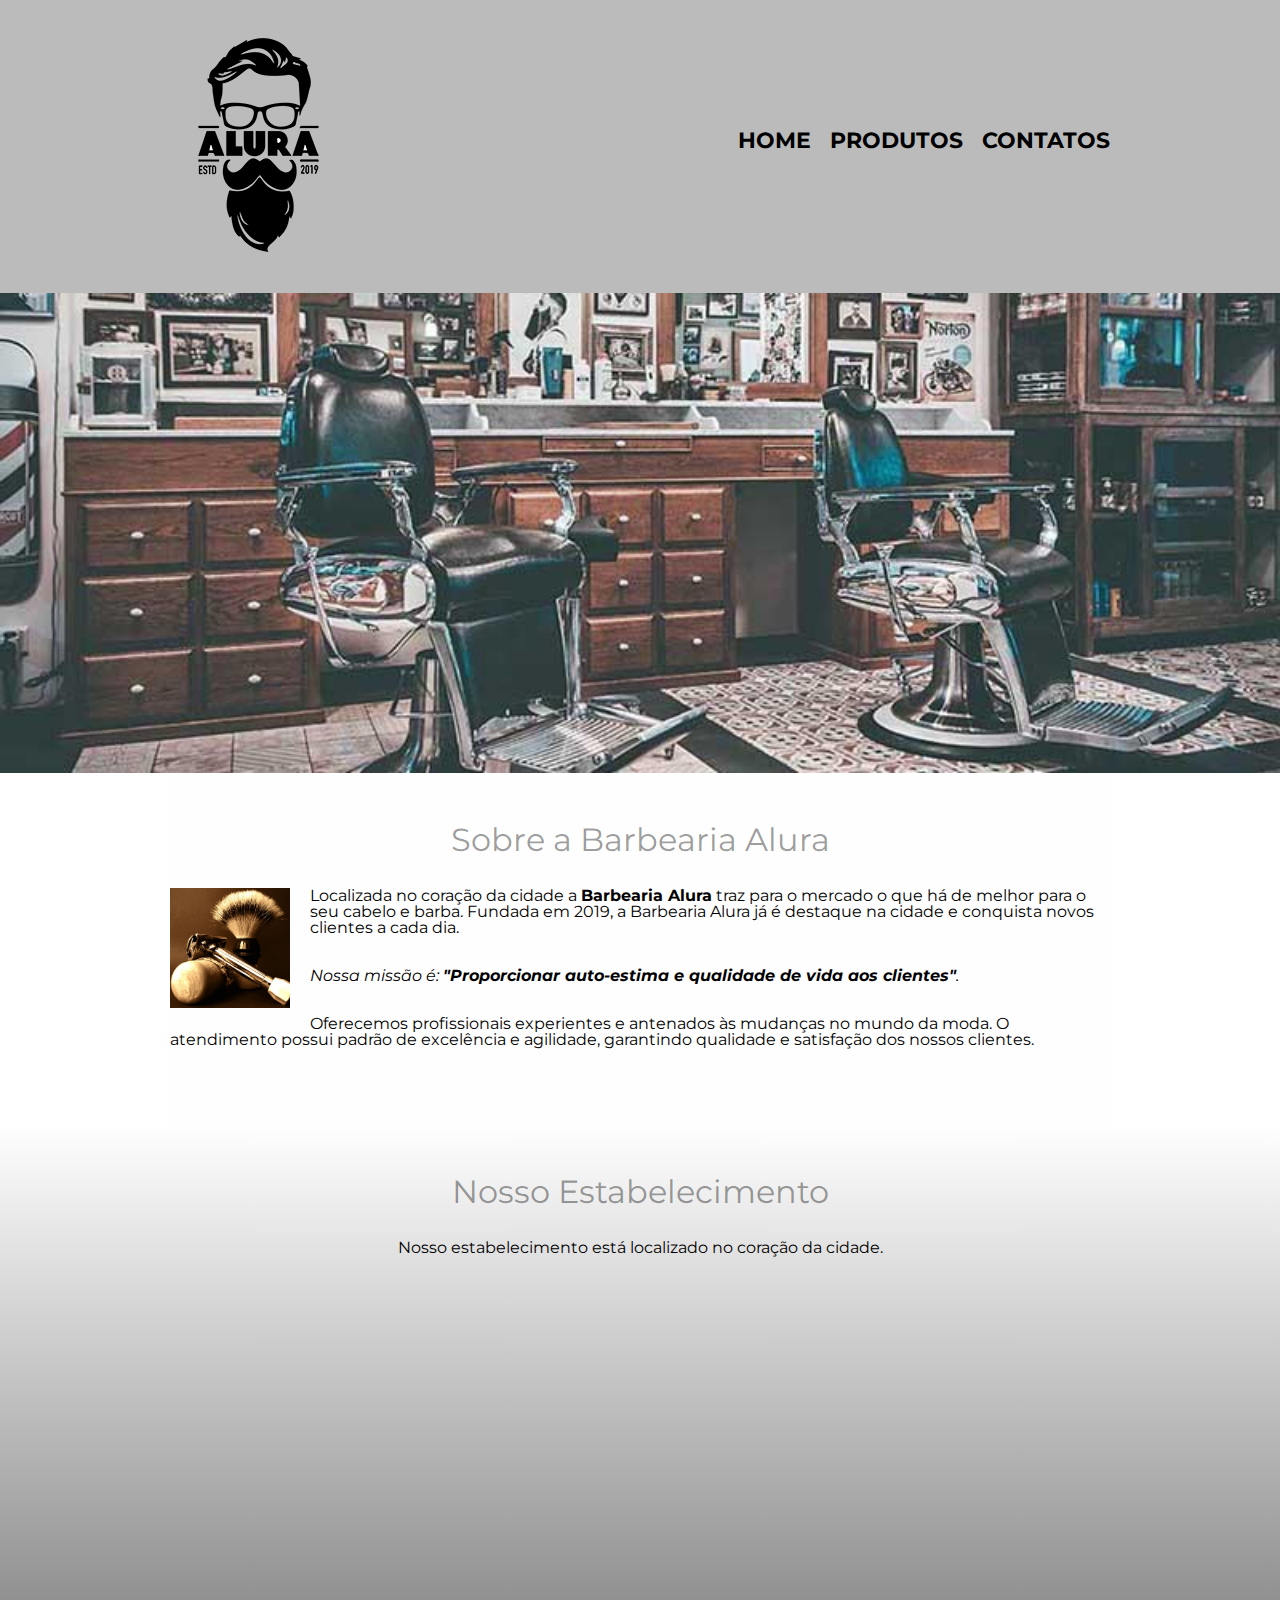
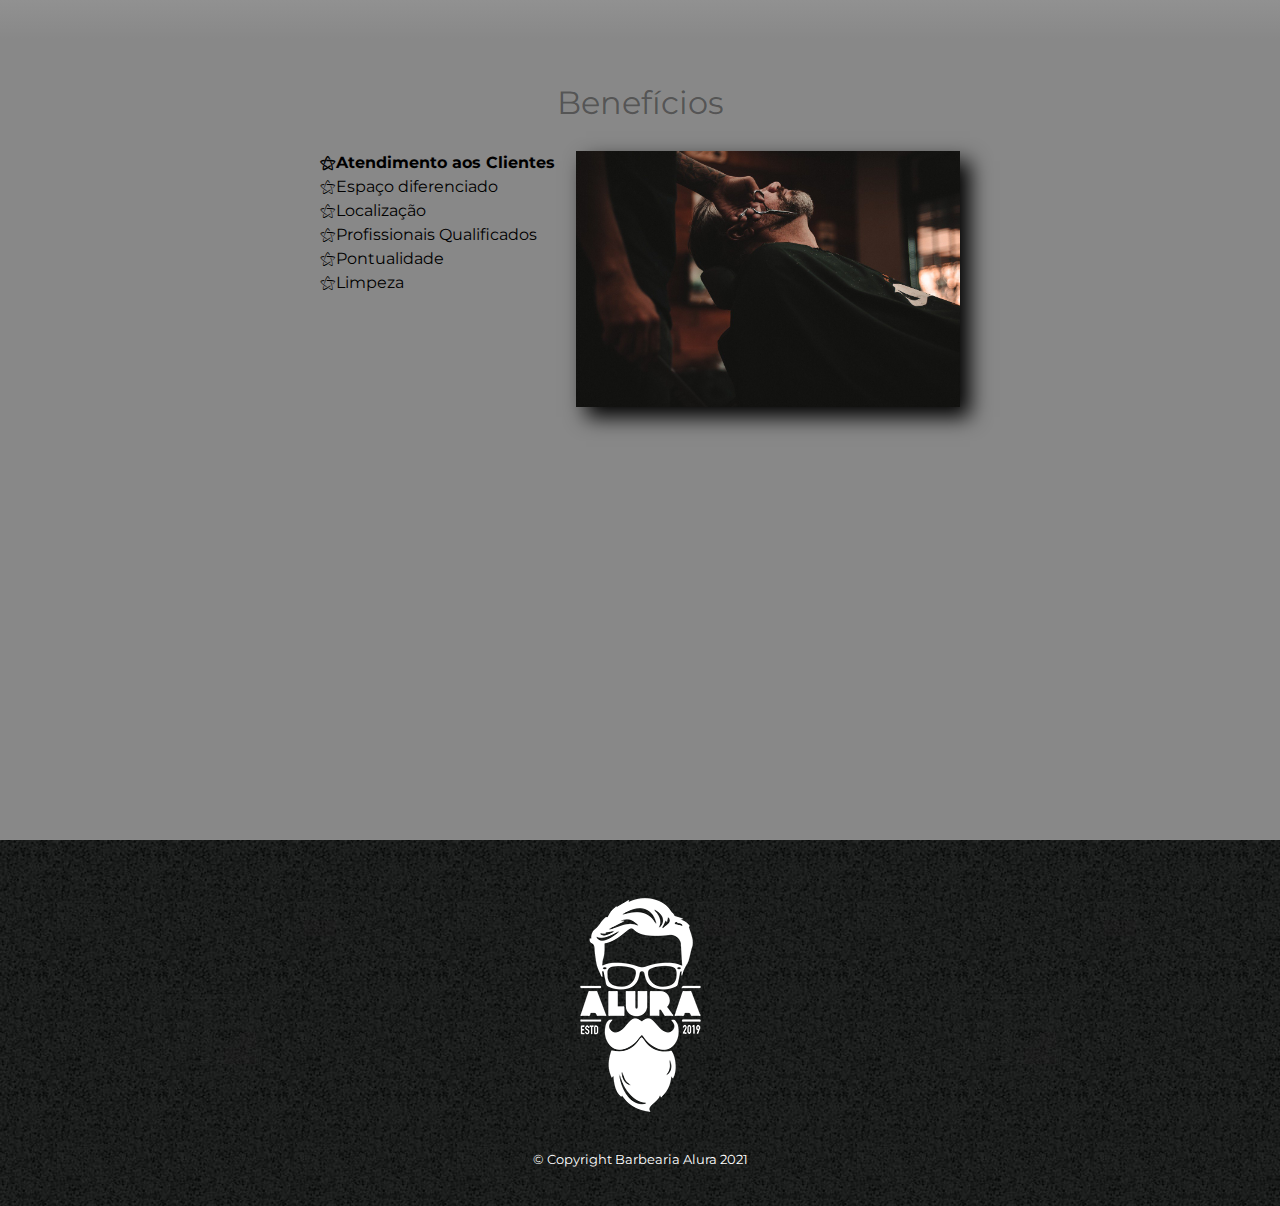
<file: index.html>
<!DOCTYPE html>  

<html lang="pt-br">
	<head>
		<meta charset="utf-8">
		<meta name="viewport" content="width=device-width">
		<title>Barbearia Alura</title>
		<link rel="stylesheet" href="reset.css">
		<link rel="stylesheet" href="style.css">
		<link href="https://fonts.googleapis.com/css?family=Montserrat&display=swap" rel="stylesheet">
	</head>
	<body>
		<header>
			<div class="caixa">
				<h1><img src="logo.png"></h1>
				<nav>
					<ul>
						<li><a href="index.html">Home</a></li>
						<li><a href="produtos.html">Produtos</a></li>
						<li><a href="contato.html">Contatos</a></li>
					</ul>
				</nav>
			</div>
		</header>

		<img class="banner" src="banner.jpg">

		<main>
			<section class="principal">

				<h2 class="titulo-principal">Sobre a Barbearia Alura</h2>

				<img src="utensilios.jpg" class="utensilios" alt="imagem de utensílios de barbeiro">

				<p>Localizada no coração da cidade a <strong>Barbearia Alura</strong> traz para o mercado o que há de melhor para o seu cabelo e barba. Fundada em 2019, a Barbearia Alura já é destaque na cidade e conquista novos clientes a cada dia.</p>

				<p id="missao">	<em>Nossa missão é: <strong>"Proporcionar auto-estima e qualidade de vida aos clientes"</strong>.</em></p>

				<p>Oferecemos profissionais experientes e antenados às mudanças no mundo da moda. O atendimento possui padrão de excelência e agilidade, garantindo qualidade e satisfação dos nossos clientes.</p>
			</section>

			<section class="mapa">
					<h3 class="titulo-principal">Nosso Estabelecimento</h3>
					<p>Nosso estabelecimento está localizado no coração da cidade.</p>
					<div class="mapa-conteudo">
						<iframe src="https://www.google.com/maps/embed?pb=!1m18!1m12!1m3!1d3030.6176409124137!2d-46.63481072769896!3d-23.588047662865403!2m3!1f0!2f0!3f0!3m2!1i1024!2i768!4f13.1!3m3!1m2!1s0x94ce5a2b2ed7f3a1%3A0xab35da2f5ca62674!2sCaelum%20-%20Escola%20de%20Tecnologia!5e0!3m2!1spt-BR!2sbr!4v1642127310627!5m2!1spt-BR!2sbr" width="100%" height="300" style="border:0;" allowfullscreen="" loading="lazy"></iframe>
					</div>

			</section>

			<section class="beneficios">
				<h3 class="titulo-principal">Benefícios</h3>
				<div class="conteudo-beneficios">
					<ul class="lista-beneficios">
						<li class="itens">Atendimento aos Clientes</li>
						<li class="itens">Espaço diferenciado</li>
						<li class="itens">Localização</li>
						<li class="itens">Profissionais Qualificados</li>
						<li class="itens">Pontualidade</li>
						<li class="itens">Limpeza</li>
					</ul><img src="beneficios.jpg" class="imagem-beneficios">
				</div>
				<div class="video">
					<iframe width="100%" height="315" src="https://www.youtube.com/embed/wcVVXUV0YUY" title="YouTube video player" frameborder="0" allow="accelerometer; autoplay; clipboard-write; encrypted-media; gyroscope; picture-in-picture" allowfullscreen></iframe>
				</div>
			</section>
		</main>

		<footer>
			<img src="logo-branco.png">
			<p class="copyright">&copy; Copyright Barbearia Alura 2021</p>
		</footer>

	</body>
</html>
</file>
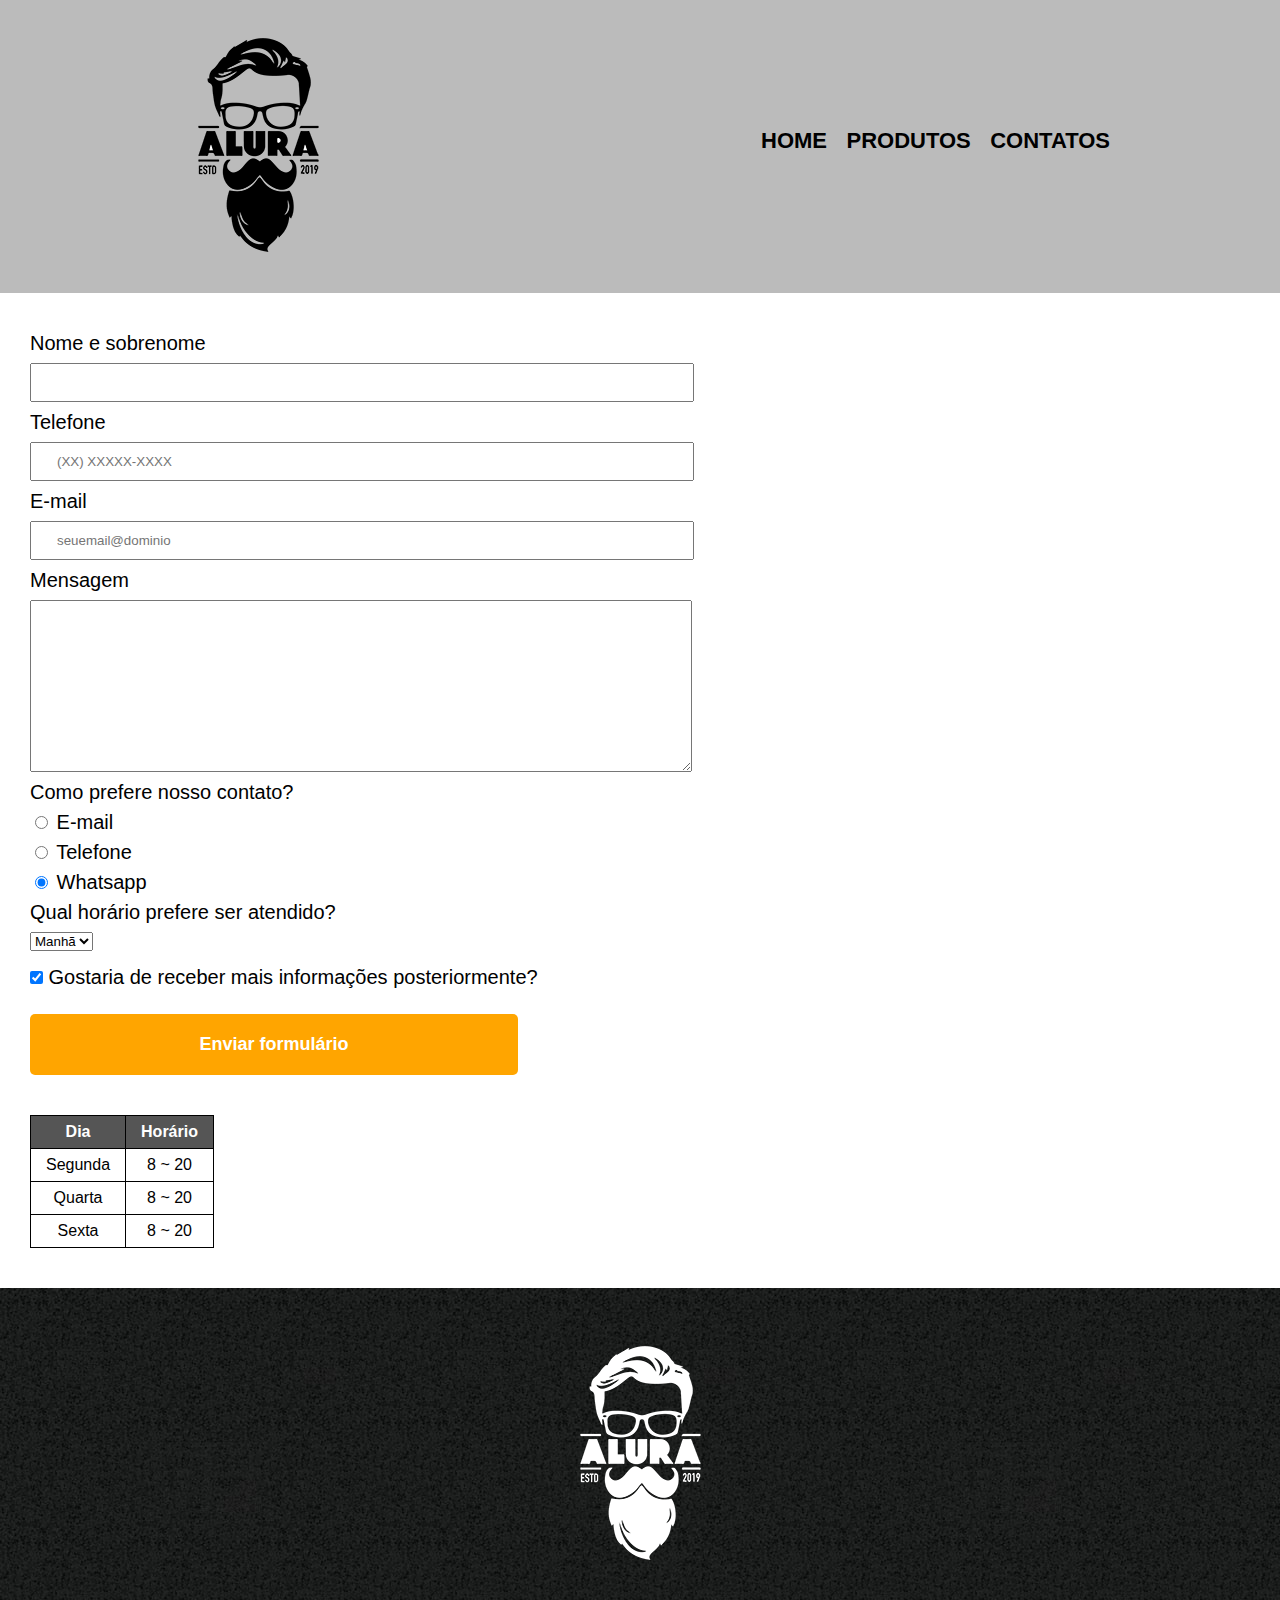
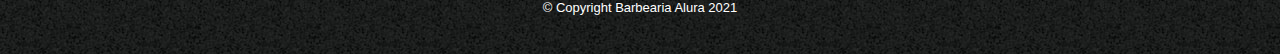
<file: contato.html>
<!DOCTYPE html>
<html>
	<head>
		<meta charset="UTF-8">
		<meta name="viewport" content="width=device-width">
		<title>Contato - Barbearia Alura</title>
		<link rel="stylesheet" href="reset.css">
		<link rel="stylesheet" href="style.css">
	</head>
	<body>
		<header>
			<div class="caixa">
				<h1><img src="logo.png" alt="Logo da Barbearia Alura"></h1>
				<nav>
					<ul>
						<li><a href="index.html">Home</a></li>
						<li><a href="produtos.html">Produtos</a></li>
						<li><a href="contato.html">Contatos</a></li>
					</ul>
				</nav>
			</div>
		</header>

		<main>
			<form>
				<label for="nomesobrenome">Nome e sobrenome</label>
				<input type="text" id="nomesobrenome" class="input-padrao" required>

				<label for="telefone">Telefone</label>
				<input type="tel" id="telefone" class="input-padrao" required placeholder="(XX) XXXXX-XXXX">

				<label for="email">	E-mail</label>
				<input type="email" id="email" class="input-padrao" required placeholder="seuemail@dominio">

				<label for="mensagem">Mensagem</label>
				<textarea cols="30" rows="10" id="mensagem" class="input-padrao" required></textarea>

				<fieldset>
					<legend>Como prefere nosso contato?</legend>
					<label for="radio-email"><input type="radio" name="contato" value="email" id="radio-email"> E-mail</label>

					<label for="radio-telefone"><input type="radio" name="contato" value="telefone" id="radio-telefone"> Telefone</label>

					<label for="radio-whatsapp"><input type="radio" name="contato" value="whatsapp" id="radio-whatsapp" checked> Whatsapp</label>
				</fieldset>

				<fieldset>
					<legend>Qual horário prefere ser atendido?</legend>
					<select>
						<option>Manhã</option>
						<option>Tarde</option>
						<option>Noite</option>
					</select>
				</fieldset>

				<label><input type="checkbox" class="checkbox" checked> Gostaria de receber mais informações posteriormente?</label>

				<input type="submit" value="Enviar formulário" class="botao-enviar">
			</form>

			<table>
				<thead>
					<tr>
						<th>Dia</th>
						<th>Horário</th>
					</tr>
				</thead>
				<tbody>
					<tr>
						<td>Segunda</td>
						<td>8 ~ 20</td>
					</tr>
					<tr>
						<td>Quarta</td>
						<td>8 ~ 20</td>
					</tr>
					<tr>
						<td>Sexta</td>
						<td>8 ~ 20</td>
					</tr>
				</tbody>
			</table>
		</main>


		<footer>
			<img src="logo-branco.png" alt="Logo da Barbearia Alura">
			<p class="copyright">&copy; Copyright Barbearia Alura 2021</p>
		</footer>

		
	</body>
</html>
</file>
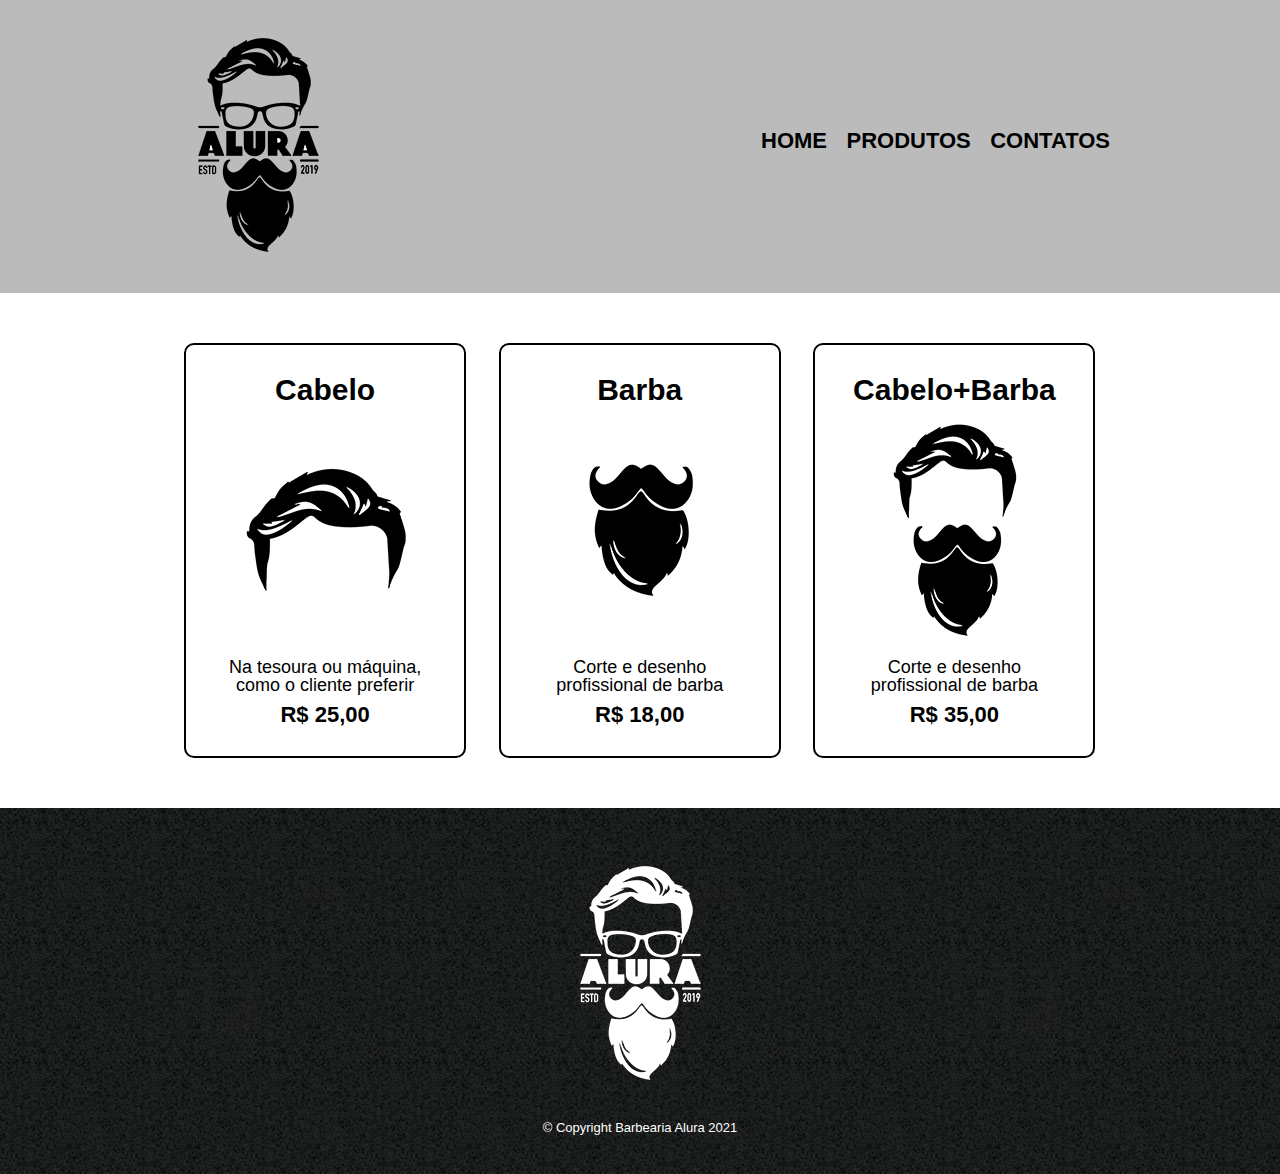
<file: produtos.html>
<!DOCTYPE html>
<html>
	<head>
		<meta charset="UTF-8">
		<meta name="viewport" content="width=device-width">
		<title>Produtos - Barbearia Alura</title>
		<link rel="stylesheet" href="reset.css">
		<link rel="stylesheet" href="style.css">
	</head>
	<body>
		<header>
			<div class="caixa">
				<h1><img src="logo.png"></h1>
				<nav>
					<ul>
						<li><a href="index.html">Home</a></li>
						<li><a href="produtos.html">Produtos</a></li>
						<li><a href="contato.html">Contatos</a></li>
					</ul>
				</nav>
			</div>
		</header>

		<main>
			<ul class="produtos">
				<li>
					<h2>Cabelo</h2>
					<img id="img-barbearia" src="cabelo.jpg">
					<p class="produto-descricao">Na tesoura ou máquina, como o cliente preferir</p>
					<p class="produto-preco">R$ 25,00</p>
				</li>
				<li>
					<h2>Barba</h2>
					<img id="img-barbearia" src="barba.jpg">
					<p class="produto-descricao">Corte e desenho profissional de barba</p>
					<p class="produto-preco">R$ 18,00</p>
				</li>
				<li>
					<h2>Cabelo+Barba</h2>
					<img id="img-barbearia" src="cabelo+barba.jpg">
					<p class="produto-descricao">Corte e desenho profissional de barba</p>
					<p class="produto-preco">R$ 35,00</p>
				</li>
			</ul>
		</main>

		<footer>
			<img src="logo-branco.png">
			<p class="copyright">&copy; Copyright Barbearia Alura 2021</p>
		</footer>

		
	</body>
</html>
</file>
<file: style.css>
body{
	font-family: 'Montserrat', sans-serif;
}

header {
	background: #BBBBBB;
	padding: 20px;
}

.caixa {
	width: 940px;
	position: relative;
	margin: 0 auto;
}

nav ul {
	position: absolute;
	top: 110px;
	right: 0px;
}

nav li {
	display: inline;
	margin: 0 0 0 15px;
}

nav a {
	text-transform: uppercase;
	color: #000000;
	text-decoration: none;
	font-size: 22px;
	font-weight: bold;
}

nav a:hover {
	color: #C78C19;
	text-decoration: underline;
}

.produtos{
	width: 940px;
	margin:  0 auto;
	padding:  50px 0;
}

#img-barbearia{
	position: relative;
	right: 15px;
} 

.produtos li{
	display: inline-block;
	text-align: center;
	width: 30%;
	vertical-align: top;
	margin: 0 1.5%;
	padding: 30px;
	box-sizing: border-box;
	border: 2px solid #000000;
	border-radius: 10px;
}

.produtos li:hover {
	border-color: #C78C19;
	border-width: 5px;
}

.produtos li:hover h2{
	font-size: 34px;
}

.produtos li:active{
	border-color: #088C19;
}

.produtos h2{
	font-size: 30px;
	font-weight: bold;
}

.produto-descricao{
	font-size: 18px;
}

.produto-preco{
	font-weight: bold;
	font-size: 22px;
	margin-top: 10px;
}

footer {
	text-align: center;
	background: url("bg.jpg");
	padding: 40px 0;
}

.copyright{
	color: #FFFFFF;
	font-size: 13px;
	margin: 20px 0 0;
}


form {
	margin: 40px 30px;
}

form label, form legend{
	display: block;
	font-size: 20px;
	margin-bottom: 10px;
}

.input-padrao{
	display: block;
	margin-bottom: 10px;
	padding: 10px 25px;
	width: 50%;
}

.checkbox {
	margin: 20px 0;
}

.botao-enviar{
	width: 40%;
	padding: 20px;
	background: orange;
	font-size: 18px;
	font-weight: bold;
	color: white;
	border: none;
	border-radius: 5px;
	transition: 1s all;
	cursor: pointer;
}

.botao-enviar:hover{
	background: darkorange;
	transform: scale(1.1);
}

table{
	margin: 20px 30px 40px;
}

thead{
	background: #555555;
	color: white;
	font-weight: bold;
}

td, th{
	border: 1px solid black;
	padding: 8px 15px;
	text-align: center;
}

/*css da pagina inicial*/
.banner{
	width: 100%;
}

.titulo-principal{
	text-align: center;
	font-size: 2em;
	margin: 0 0 1em;
	clear: left;
	color: rgba(0, 0, 0, 0.4);
}

.utensilios{
	width: 120px;
	float: left;
	margin: 0 20px 20px 0;
}

.principal{
	padding: 3em 0;
	background: #FEFEFE;
	margin: 0 auto;
	width: 940px;
}
	
.principal p {
	margin: 0 0 2em;
}

.principal strong{
	font-weight: bold;
}

.principal em {
	font-style: italic;
}

.imagembeneficios{
	width: 60%;
}


.mapa{
	padding: 3em 0;
	background: linear-gradient(#FEFEFE, #888888);
}

.mapa p{
	margin: 0 0 2em;
	text-align: center;
}

.mapa-conteudo{
	margin: 0 auto;
	width: 940px;
}

.beneficios{
	padding: 3em 0;
	background: #888888;
}

.conteudo-beneficios{
	width: 640px;
	margin: 0 auto;
}

.lista-beneficios{
	width: 40%;
	display: inline-block;
	vertical-align: top;
}

.itens{
	line-height: 1.5;
}

.itens:first-child{
	font-weight: bold;
}

.itens:before{
	content: "⚝";
}

.imagem-beneficios{
	width: 60%;
	opacity: 1;
	transition: 400ms;
	box-shadow: 10px 10px 20px #000000;
}

.imagem-beneficios:hover {
	opacity: 0.6;
}


.video{
	width: 560px;
	margin: 2em auto;
	background: #888888;
}


@media screen and (max-width: 480px) {
	.caixa, .principal, .conteudo-beneficios, .mapa-conteudo, .video, .produtos, .botao-enviar, form{
		width: auto;
	}

	h1{
		text-align: center;
	}

	nav ul{
		position: static;
		font-size: 5px;
		text-align: center;
	}

	.lista-beneficios, .imagem-beneficios{
		width: 100%;
	}

	.produtos li{
	display: block;
	width: auto;
	margin: 15px;
	}

	#img-barbearia{
	position: relative;
	right: 5px;
	} 

	form {
	margin-left: 40px;
	}
}
</file>
